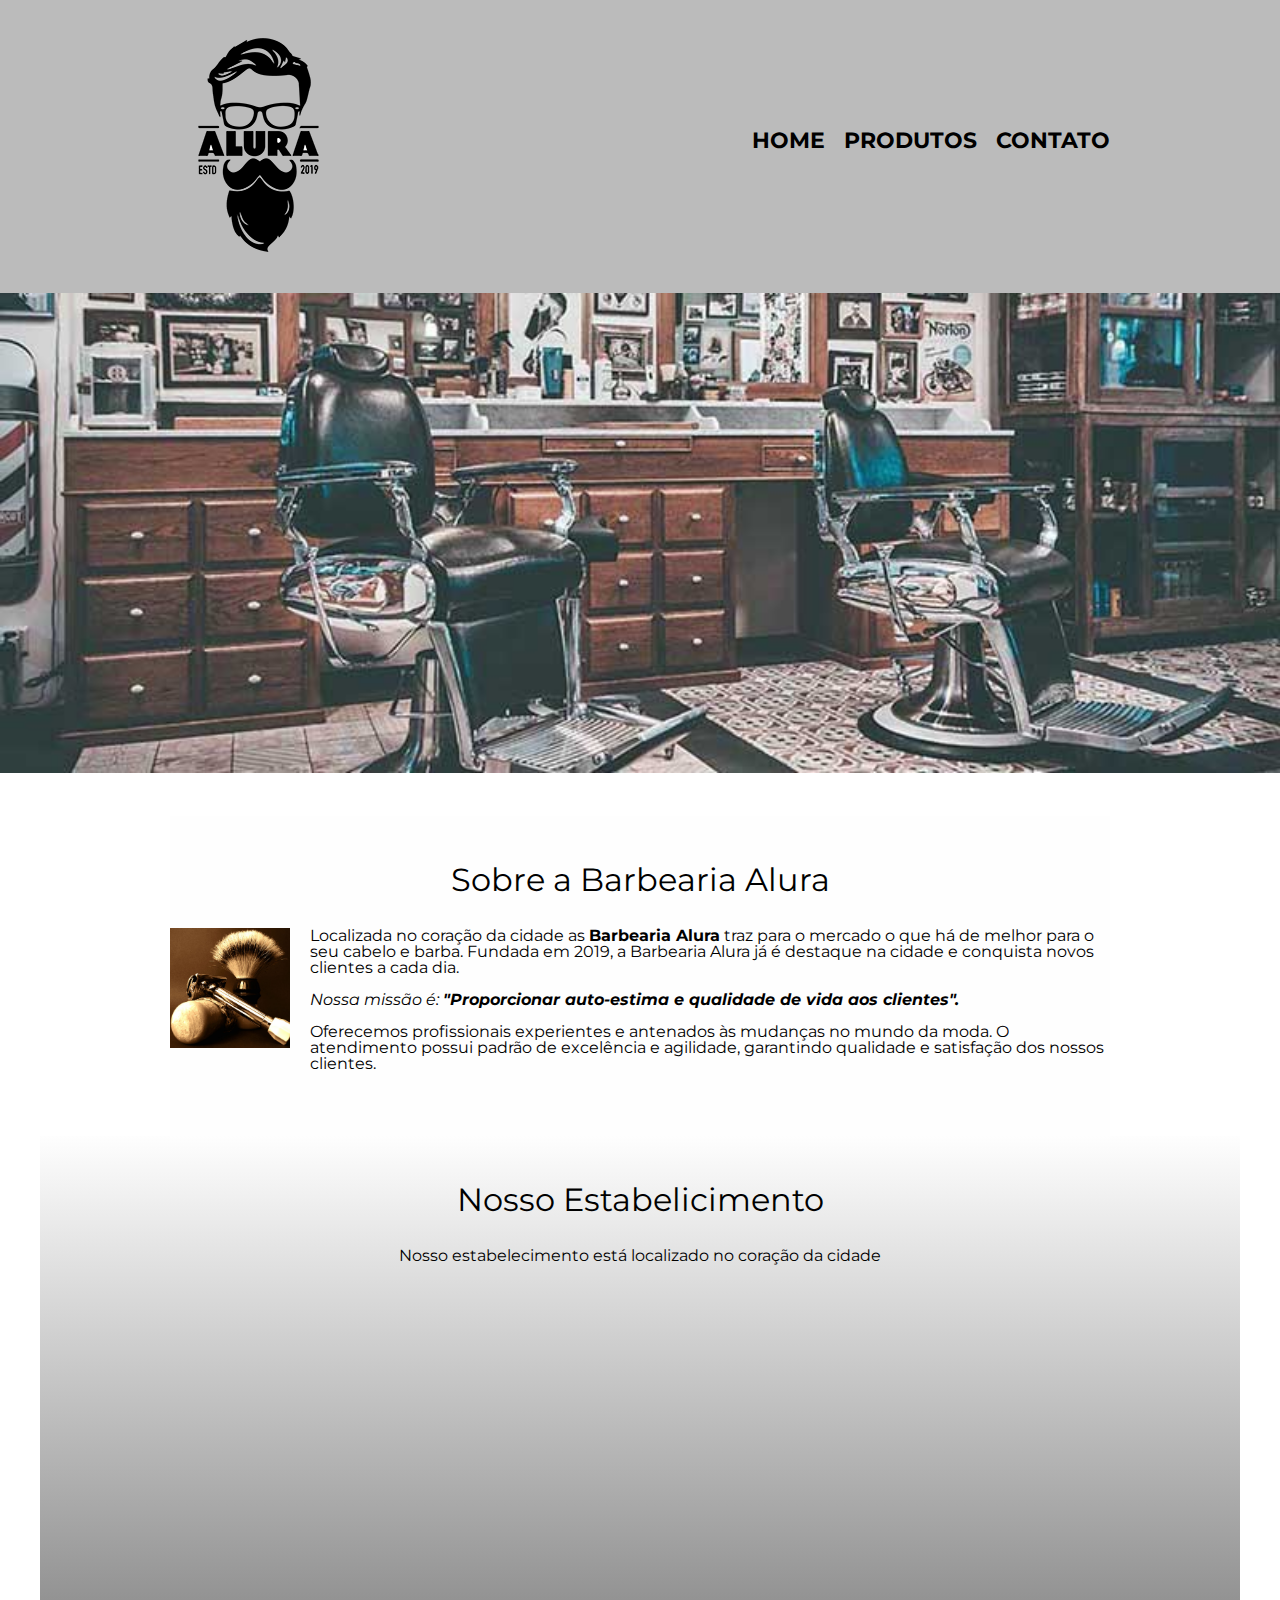
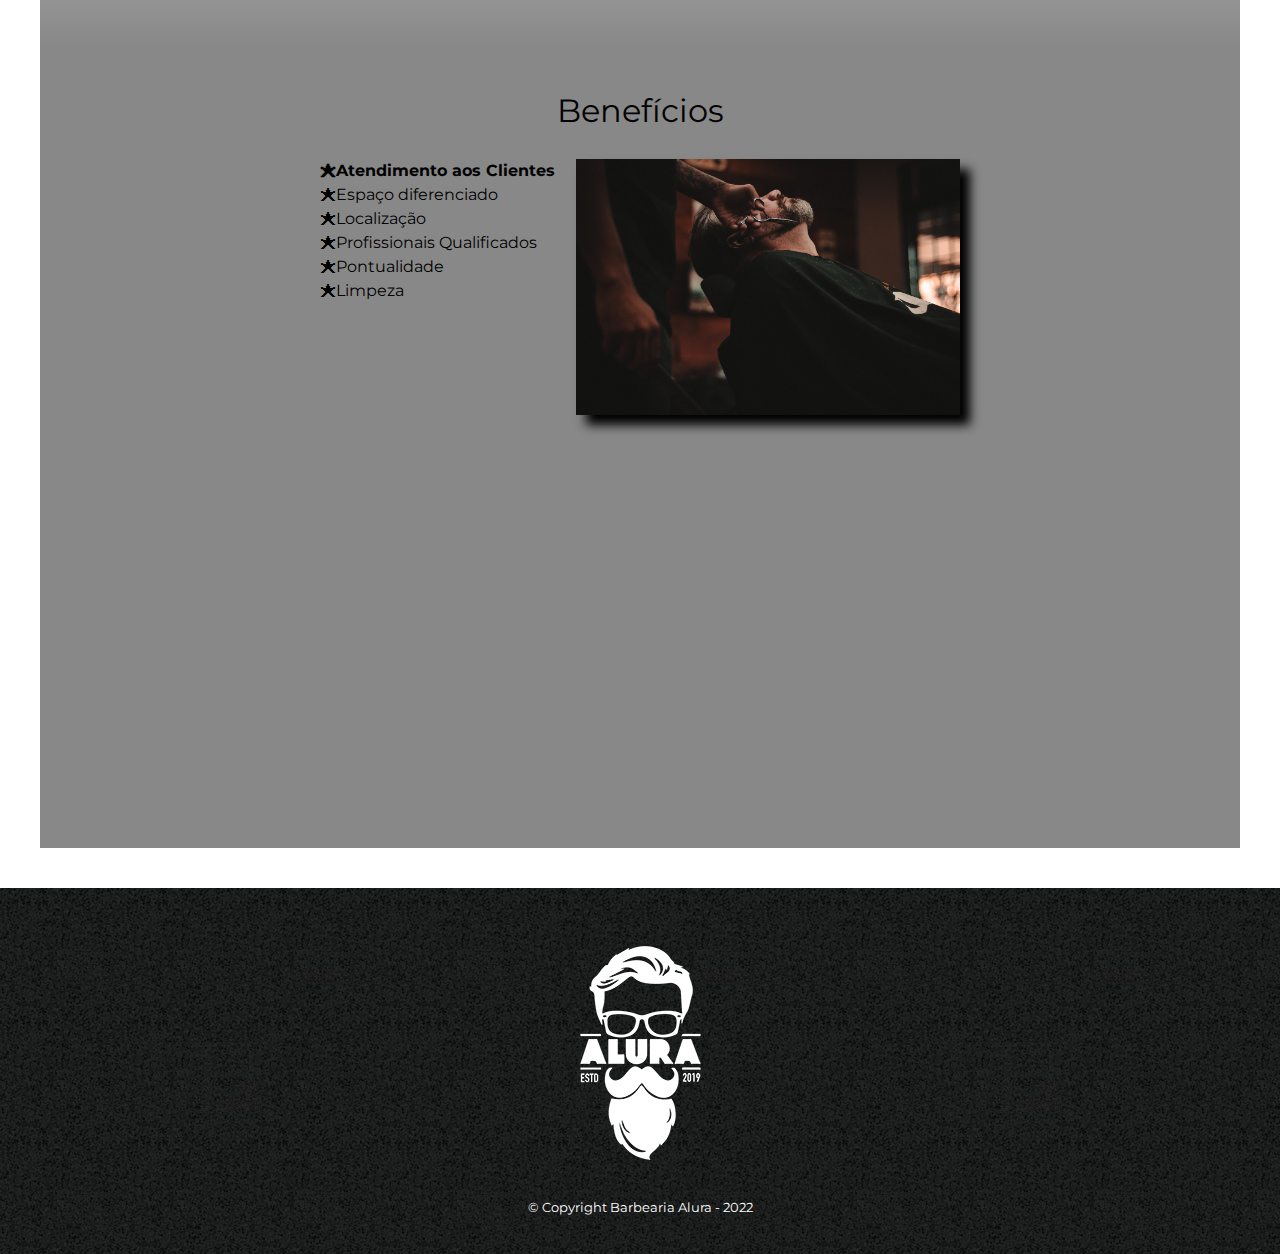
<file: index.html>
<!DOCTYPE html>
<html lang="pt-br">
	<head>
		<meta charset="utf-8">
		<meta name="viewport" content="width=device-width, initial-scale=1">
		<title>Página inicial</title>
		<link rel="stylesheet" href="reset.css">
		<link rel="stylesheet" href="style.css">
		<link href="https://fonts.googleapis.com/css2?family=Montserrat:wght@300&display=swap" rel="stylesheet">

	</head>

	<body>

		<header>
			<div class="caixa">
				<h1><img src="imagens/logo.png" alt="Logo da Barbearia Alura"></h1>
				<nav>
					<ul>
						<li><a href="index.html">Home</a></li>
						<li><a href="produtos.html">Produtos</a></li>
						<li><a href="contato.html">Contato</a></li>
					</ul>
				</nav>
			</div>
		</header>

		<img class="banner" src="imagens/banner.jpg">
		
		<main>
			<section class="principal">

				<h2 class="titulo-principal"> Sobre a Barbearia Alura </h2>

				<img class="utensilios" src="imagens/utensilios.jpg" alt="Utensilios de um barbeiro">

				<p>Localizada no coração da cidade as <strong>Barbearia Alura</strong> traz para o mercado o que há de melhor para o seu cabelo e barba. Fundada em 2019, a Barbearia Alura já é destaque na cidade e conquista novos clientes a cada dia.</p>

				<p><em>Nossa missão é: <strong>"Proporcionar auto-estima e qualidade de vida aos clientes".</strong></em></p>

				<p>Oferecemos profissionais experientes e antenados às mudanças no mundo da moda. O atendimento possui padrão de excelência e agilidade, garantindo qualidade e satisfação dos nossos clientes.</p>

			</section>

			<section class="mapa">
				<h3 class="titulo-principal">Nosso Estabelicimento</h3>
				<p> Nosso estabelecimento está localizado no coração da cidade</p>

				<div class="mapa-conteudo">
					<iframe src="https://www.google.com/maps/embed?pb=!1m18!1m12!1m3!1d117027.4270384045!2d-46.72178506851198!3d-23.564596847642278!2m3!1f0!2f0!3f0!3m2!1i1024!2i768!4f13.1!3m3!1m2!1s0x94ce59541c6c79c3%3A0x36b90a85f0f8cb33!2sGrupo%20Alura!5e0!3m2!1spt-BR!2sbr!4v1657582949449!5m2!1spt-BR!2sbr" width="100%" height="300" style="border:0;" allowfullscreen="" loading="lazy" referrerpolicy="no-referrer-when-downgrade"></iframe>
				</div>
			</section>

			<section class="beneficios">

				<h3 class="titulo-principal">Benefícios</h3>

				<div class="conteudo-beneficios">
					<ul class="lista-beneficios">
						<li class="itens">Atendimento aos Clientes</li>
						<li class="itens">Espaço diferenciado</li>
						<li class="itens">Localização</li>
						<li class="itens">Profissionais Qualificados</li>
						<li class="itens">Pontualidade</li>
						<li class="itens">Limpeza</li>
					</ul><img src="imagens/beneficios.jpg" class="imagembeneficios">
				</div>

				<div class="video">	
					<iframe width="100%" height="315" src="https://www.youtube.com/embed/wcVVXUV0YUY" title="YouTube video player" frameborder="0" allow="accelerometer; autoplay; clipboard-write; encrypted-media; gyroscope; picture-in-picture" allowfullscreen></iframe>
				</div>

			</section>
		</main>

		<footer>
			<img src="imagens/logo-branco.png" alt="Logo da Barbearia Alura">
			<p class="copyright">&copy; Copyright Barbearia Alura - 2022</p>
		</footer>

	</body>
</html>
</file>
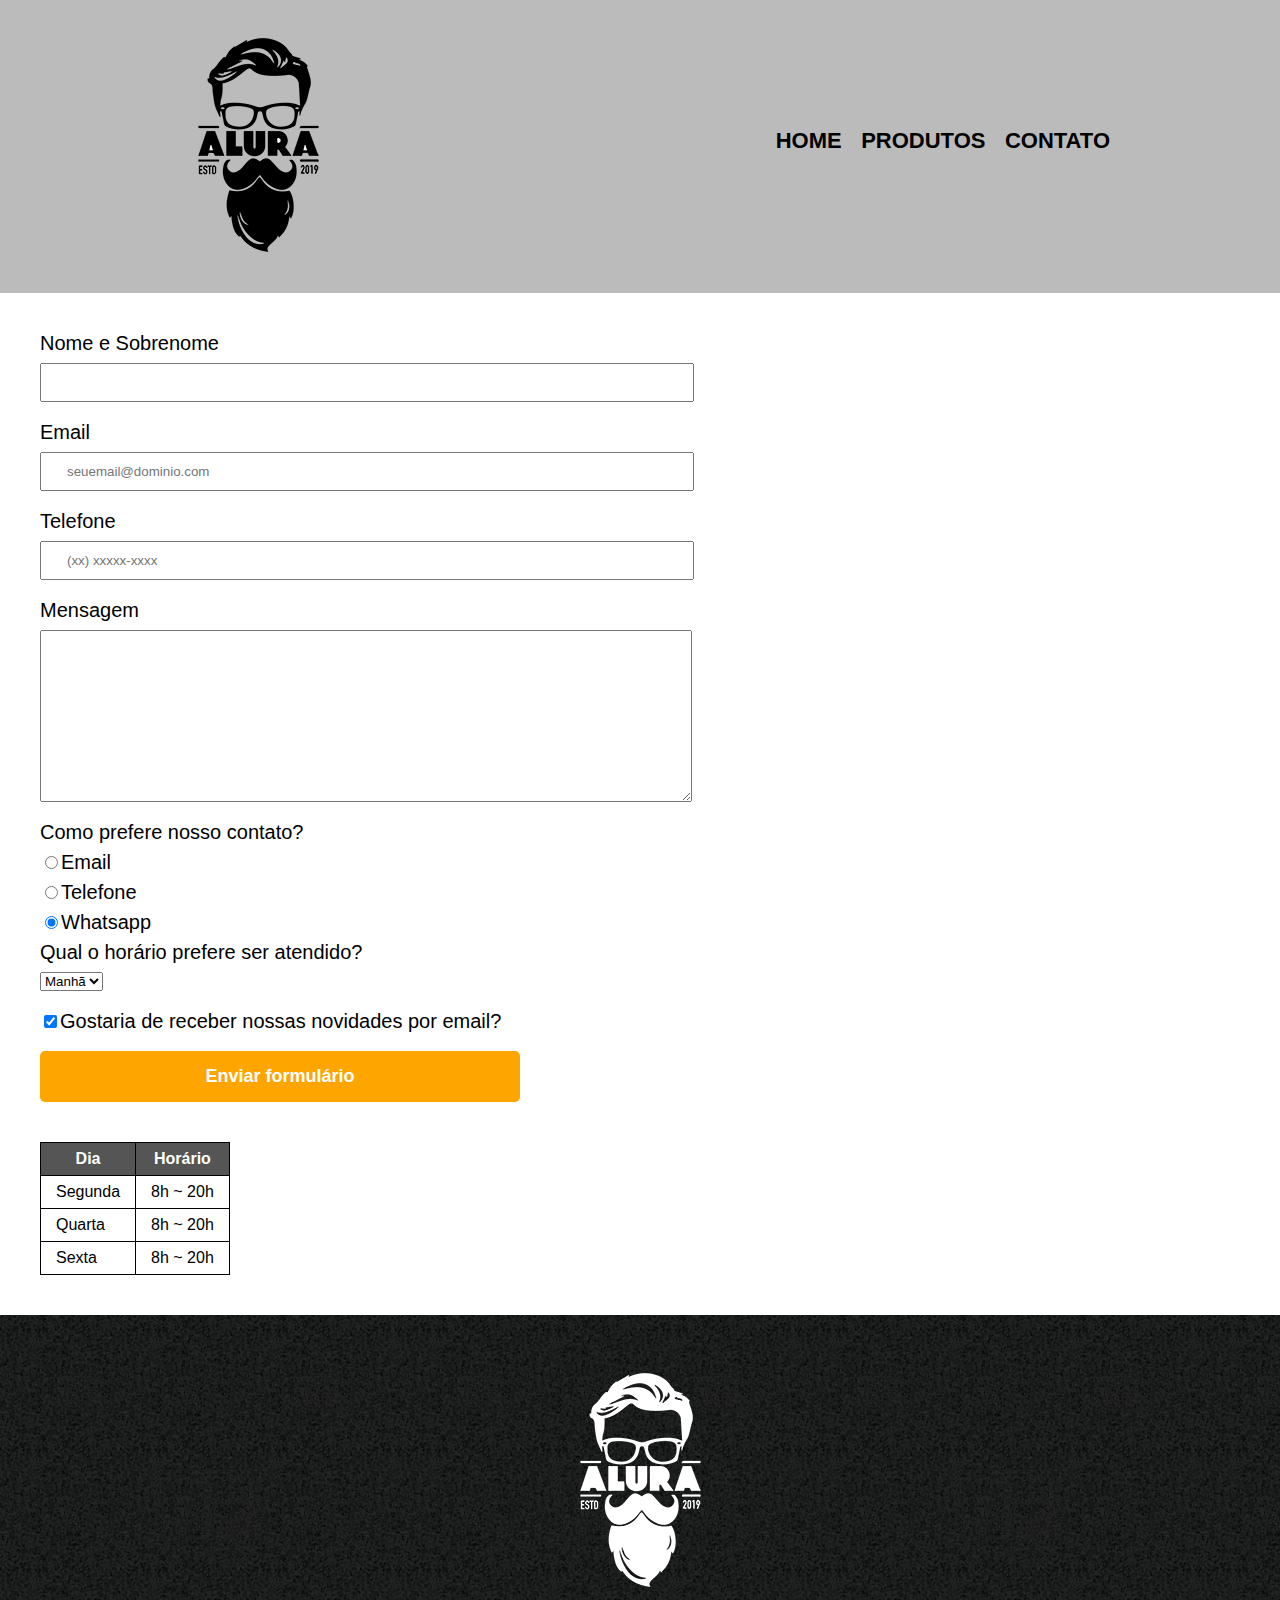
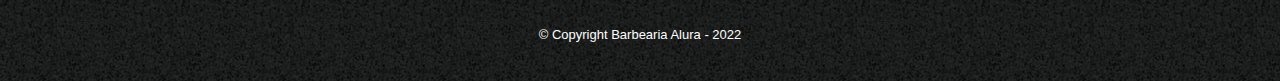
<file: contato.html>
<!DOCTYPE html>
<html>
<head>
	<meta charset="utf-8">
	<meta name="viewport" content="width=device-width, initial-scale=1">
	<title>Contato</title>
	<link rel="stylesheet" href="reset.css">
	<link rel="stylesheet" href="style.css">
	

</head>
<body>

	<header>
		<div class="caixa">
			<h1><img src="imagens/logo.png" alt="Logo da Barbearia Alura"></h1>
			<nav>
				<ul>
					<li><a href="index.html">Home</a></li>
					<li><a href="produtos.html">Produtos</a></li>
					<li><a href="contato.html">Contato</a></li>
				</ul>
			</nav>
		</div>
	</header>

	<main>
		<form>
			<label for="nomesobrenome">Nome e Sobrenome</label>
			<input type="text" id="nomesobrenome" class="input-padrao" required>

			<label for="email">Email</label>
			<input type="email" id="email" class="input-padrao" required placeholder="seuemail@dominio.com">

			<label for="telefone">Telefone</label>
			<input type="tel" id="telefone" class="input-padrao" required placeholder="(xx) xxxxx-xxxx">

			<label for="mensagem">Mensagem</label>
			<textarea cols="70" rows="10" id="mensagem" class="input-padrao" required></textarea>

			<fieldset>	
				<legend>Como prefere nosso contato?</legend>
				<label for="radio-email"><input type="radio" name="contato" value="email" id="radio-email">Email</label>
				
				<label for="radio-telefone"><input type="radio" name="contato" value="telefone" id="radio-telefone">Telefone</label>
				
				<label for="radio-whatsapp"><input type="radio" name="contato" value="whatsapp" id="radio-whatsapp" checked>Whatsapp</label>
			</fieldset>

			<fieldset>
				<legend>Qual o horário prefere ser atendido?</legend>
				<select>
					<option>Manhã</option>
					<option>Tarde</option>
					<option>Noite</option>
				</select>
			</fieldset>

			<label class="checkbox"><input type="checkbox" checked>Gostaria de receber nossas novidades por email?</label>


			<input type="submit" value="Enviar formulário" class="enviar">
		</form>

		<table>
			<thead>
				<tr>
					<th>Dia</th>
					<th>Horário</th>
				</tr>
			</thead>
			
			<tbody>
				<tr>				
					<td>Segunda</td>
					<td>8h ~ 20h</td>
				</tr>

				<tr>				
					<td>Quarta</td>
					<td>8h ~ 20h</td>
				</tr>

				<tr>				
					<td>Sexta</td>
					<td>8h ~ 20h</td>
				</tr>
			</tbody>
		</table>
	</main>

	<footer>
		<img src="imagens/logo-branco.png" alt="Logo da Barbearia Alura">
		<p class="copyright">&copy; Copyright Barbearia Alura - 2022</p>
	</footer>

</body>
</html>
</file>
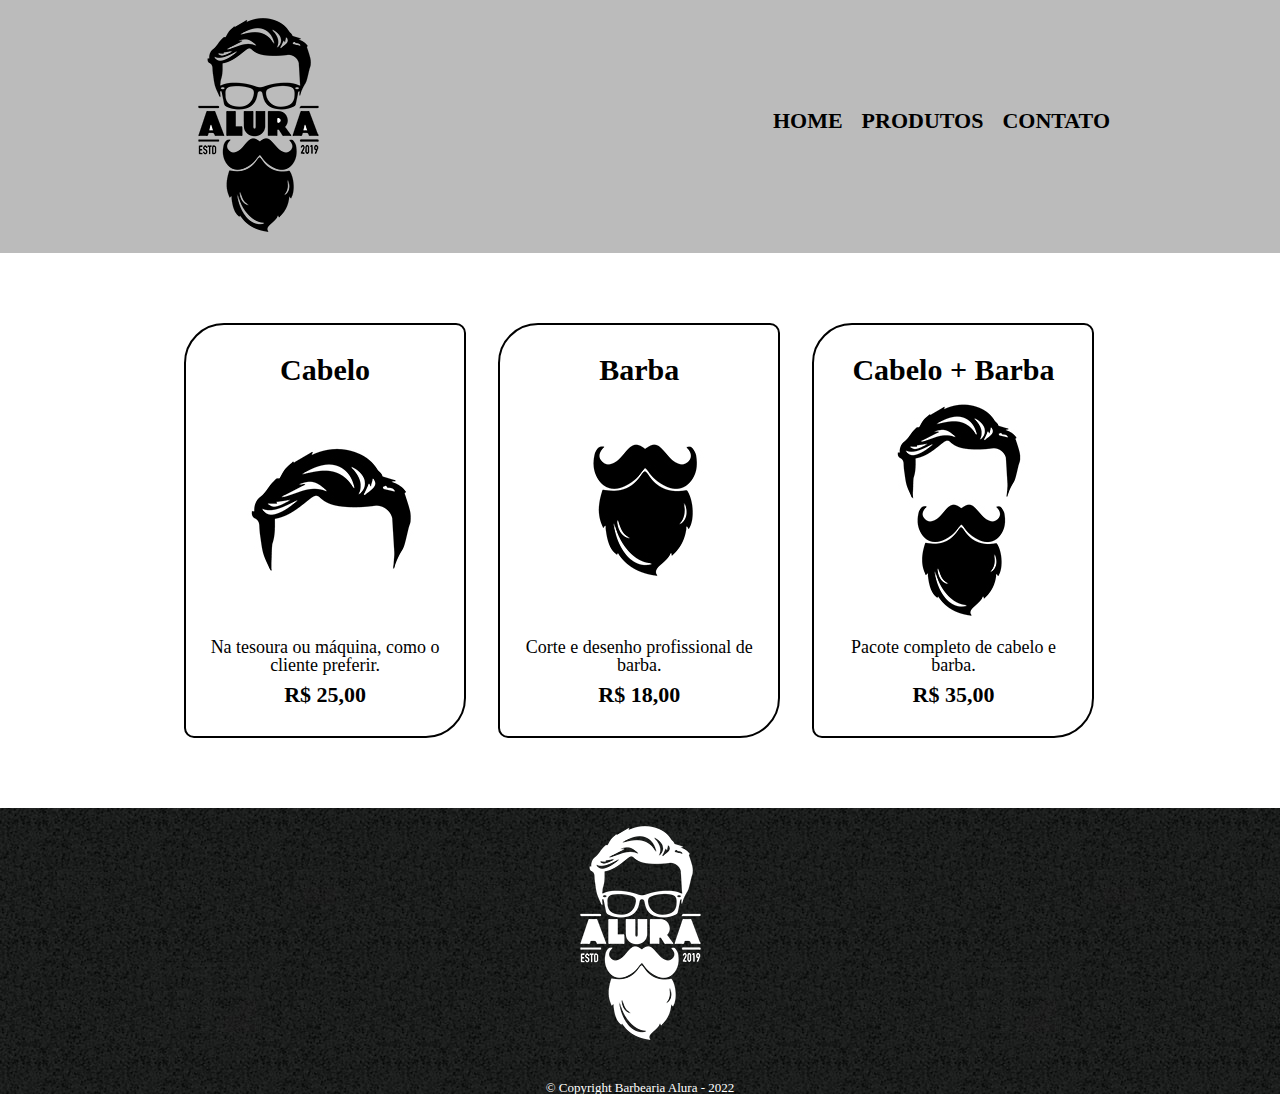
<file: produtos.html>
<!DOCTYPE html>
<html>
	<head>
		<meta charset="utf-8">
		<meta name="viewport" content="width=device-width, initial-scale=1">
		<title>Produtos</title>
		<link rel="stylesheet" href="style.css">
		<link rel="stylesheet" href="reset.css">
	</head>
	<body>
		<header>
			<div class="caixa">
				<h1><img src="imagens/logo.png"></h1>
				<nav>
					<ul>
						<li><a href="index.html">Home</a></li>
						<li><a href="produtos.html">Produtos</a></li>
						<li><a href="contato.html">Contato</a></li>
					</ul>
				</nav>
			</div>
		</header>

		<main>
			<ul class="produtos">
				<li>
					<h2>Cabelo</h2>
					<img src="imagens/cabelo.jpg">
					<p class="produto-descricao">Na tesoura ou máquina, como o cliente preferir.</p>
					<p class="produto-preco">R$ 25,00</p>
				</li>
				<li>
					<h2>Barba</h2>
					<img src="imagens/barba.jpg">
					<p class="produto-descricao">Corte e desenho profissional de barba.</p>
					<p class="produto-preco">R$ 18,00</p> 
				</li>
				<li>
					<h2>Cabelo + Barba</h2>
					<img src="imagens/cabelo+barba.jpg">
					<p class="produto-descricao">Pacote completo de cabelo e barba.</p>
					<p class="produto-preco">R$ 35,00</p>
				</li>
			</ul>	
		</main>

		<footer>
			<img src="imagens/logo-branco.png">
			<p class="copyright">&copy; Copyright Barbearia Alura - 2022</p>
		</footer>
	</body>
</html>
</file>
<file: style.css>
body{
	font-family: 'Montserrat', sans-serif;
}

header {
	background: #BBBBBB;
	padding: 20px 0;
}

nav {
	position: absolute;
	top: 110px;
	right: 0;
}

.caixa {
	position: relative;
	width: 940px;
	margin: 0 auto;
}

nav li {
	display: inline;
	margin: 0 0 0 15px;
}

nav a {
	text-transform: uppercase;
	color: #000000;
	font-weight: bold;
	font-size: 22px;
	text-decoration: none;
}

nav a:hover {
	color: #C78C19;
	text-decoration: underline;
}

.produtos {
	width: 940px;
	margin: 0 auto;

}

.produtos li {
	display: inline-block;
	text-align: center;
	width: 30%;
	vertical-align: top;
	padding: 50px 0;
	margin: 30px 1.5%;
	padding: 30px 20px;
	box-sizing: border-box;
	border: 2px solid #000000;
	border-radius: 40px 10px 40px 10px ;
}

.produtos li:hover {
	border-color: #C78C19;
}

.produtos li:active {
	border-color: #088C19;
}

.produtos li:hover h2 {
font-size: 34px;
}

.produtos h2 {
	font-size: 30px;
	font-weight: bold;

}

.produto-descricao {
	font-size: 18px;
}

.produto-preco {
	font-size: 22px;
	font-weight: bold;
	margin-top: 10px;
}

footer {
	text-align: center;
	background: url(imagens/bg.jpg);
	padding: 40px 0;
}

.copyright {
	color: #FFFFFF;
	font-size: 13px;
	margin: 20px 0 0;
	
}

main {
	margin: 40px;
}

form {
	margin: 40px 0;
}

form label, form legend {
	display: block;
	font-size: 20px;
	margin: 0 0 10px;
}

.input-padrao {
	display: block;
	margin: 0 0 20px;
	padding: 10px 25px;
	width: 50%;
}

.checkbox {
	margin: 20px 0;
}

.enviar {
	width: 40%;
	padding: 15px 0;
	background: orange;
	color: white;
	font-weight: bold;
	font-size: 18px;
	border: none;
	border-radius: 5px;
	transition: 1s all;
	cursor: pointer;
}
.enviar:hover {
	background: darkorange;
	transform: scale(1.2);
}

table {
	margin: 20px 0 40px;

}

thead {
	background: #555555;
	color: white;
	font-weight: bold;

}

td, th {
	border: 1px solid #000000;
	padding: 8px 15px;
}

/* css da página inicial */
.banner {
	width: 100%;
}

.titulo-principal {
	text-align: center;
	font-size: 2em;
	margin: 0 0 1em;
	clear: left;
}

.principal {
	padding: 3em 0;
	background: #FEFEFE;
	width: 940px;
	margin: 0 auto;	
}

.principal p {
	margin: 0 0 1em;
}

.principal strong {
	font-weight: bold;
}

.principal em {
	font-style: italic;
}

.utensilios{
	width: 120px;
	float: left;
	margin: 0 20px 20px 0;
}

.beneficios{
	padding: 3em;
	background: #888888;
}

.conteudo-beneficios {
	width: 640px;
	margin: 0 auto;
}

.lista-beneficios {
	width: 40%;
	display: inline-block;
	vertical-align: top;
}

.itens{
	line-height: 1.5em;
}

.itens:first-child {
	font-weight: bold;
}

.itens:before {
	content: "🟊";
}

.imagembeneficios {
	width: 60%;
	opacity: 1;
	transition: 400ms;
	box-shadow: 10px 10px 10px #000000;
}

.imagembeneficios:hover {
	opacity: 0.3;
}

.mapa {
	padding: 3em 0;
	background: linear-gradient(#FEFEFE, #888888);

}

.mapa-conteudo{
	width: 940px;
	margin: 0 auto;
}

.mapa p {
	margin: 0 0 2em;
	text-align: center;
}

.video	{
	width: 560px;
	margin: 2em auto;
}

@media screen and (max-width: 480px) {
	.caixa, .principal, .conteudo-beneficios, .mapa-conteudo, .video {
		width: auto;
	}

	h1	{
		text-align: center;
	}
	nav{
		position: static;
	}

}
</file>
